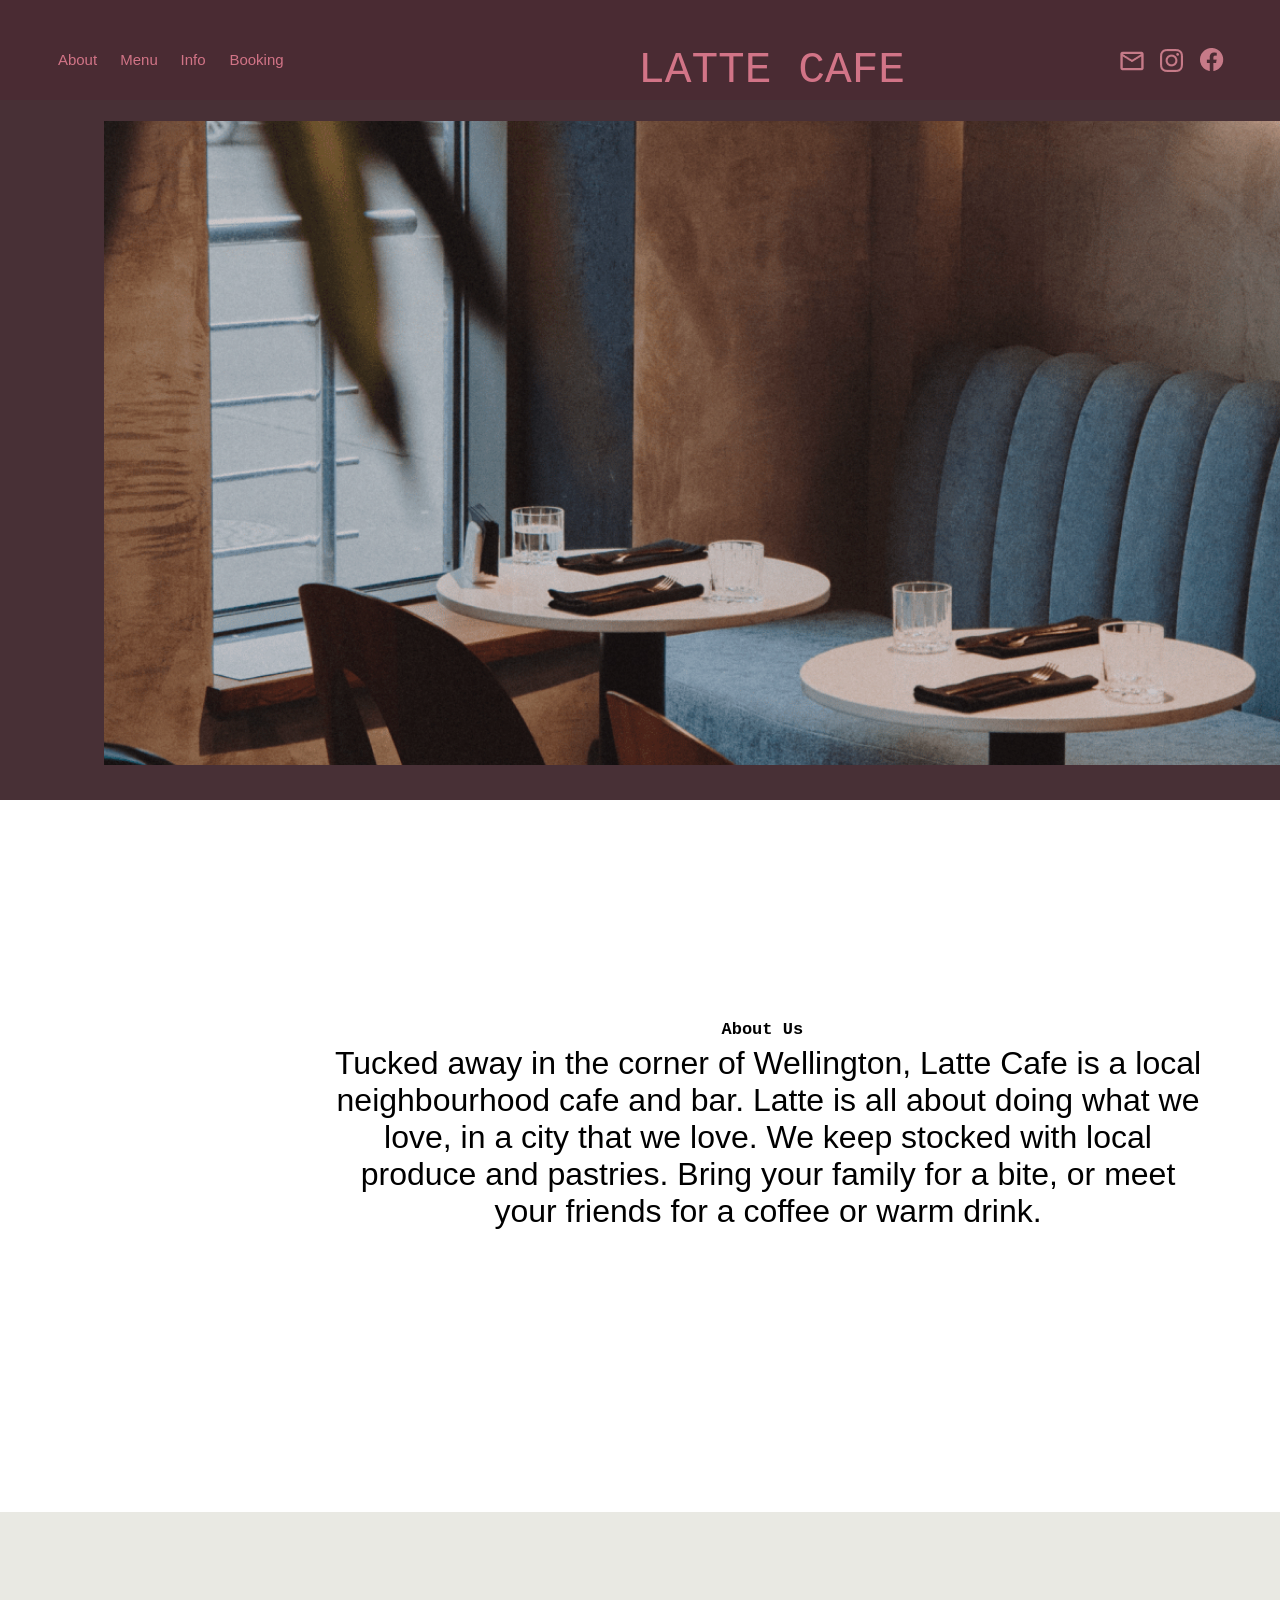
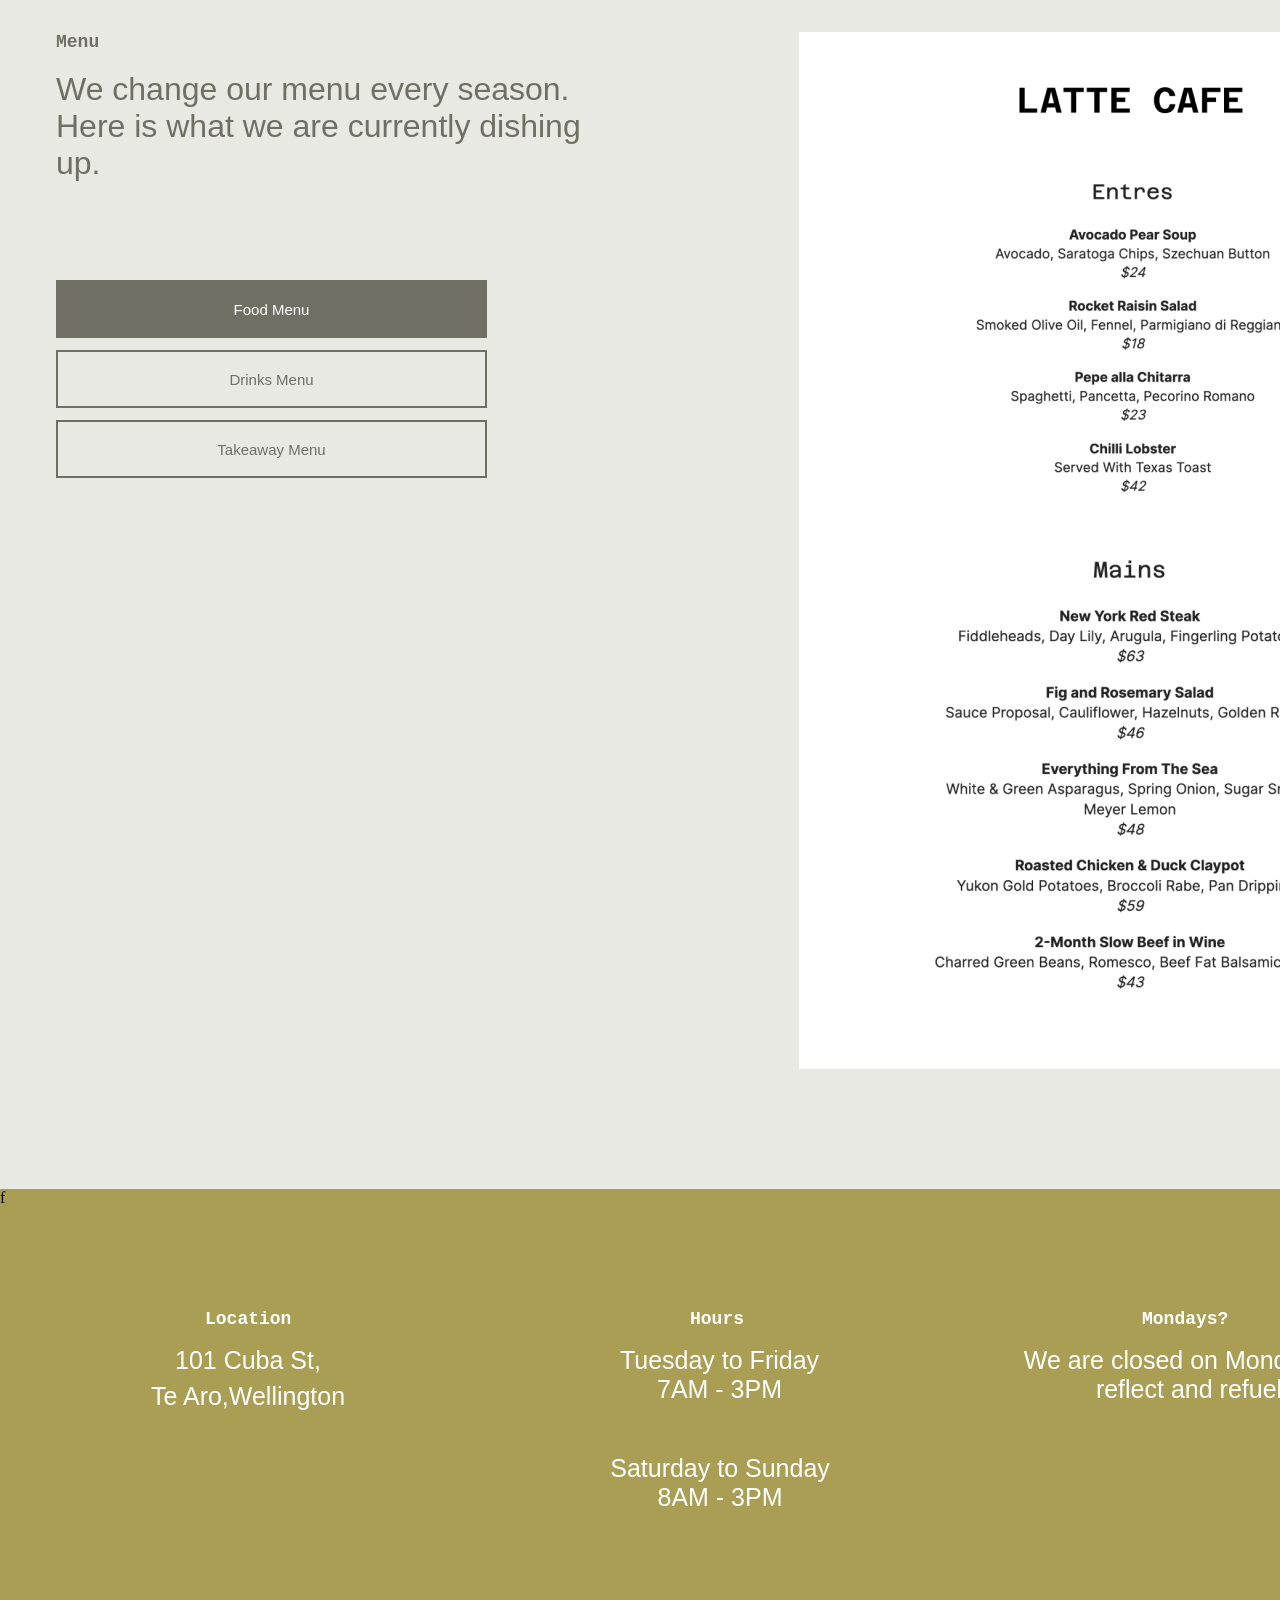
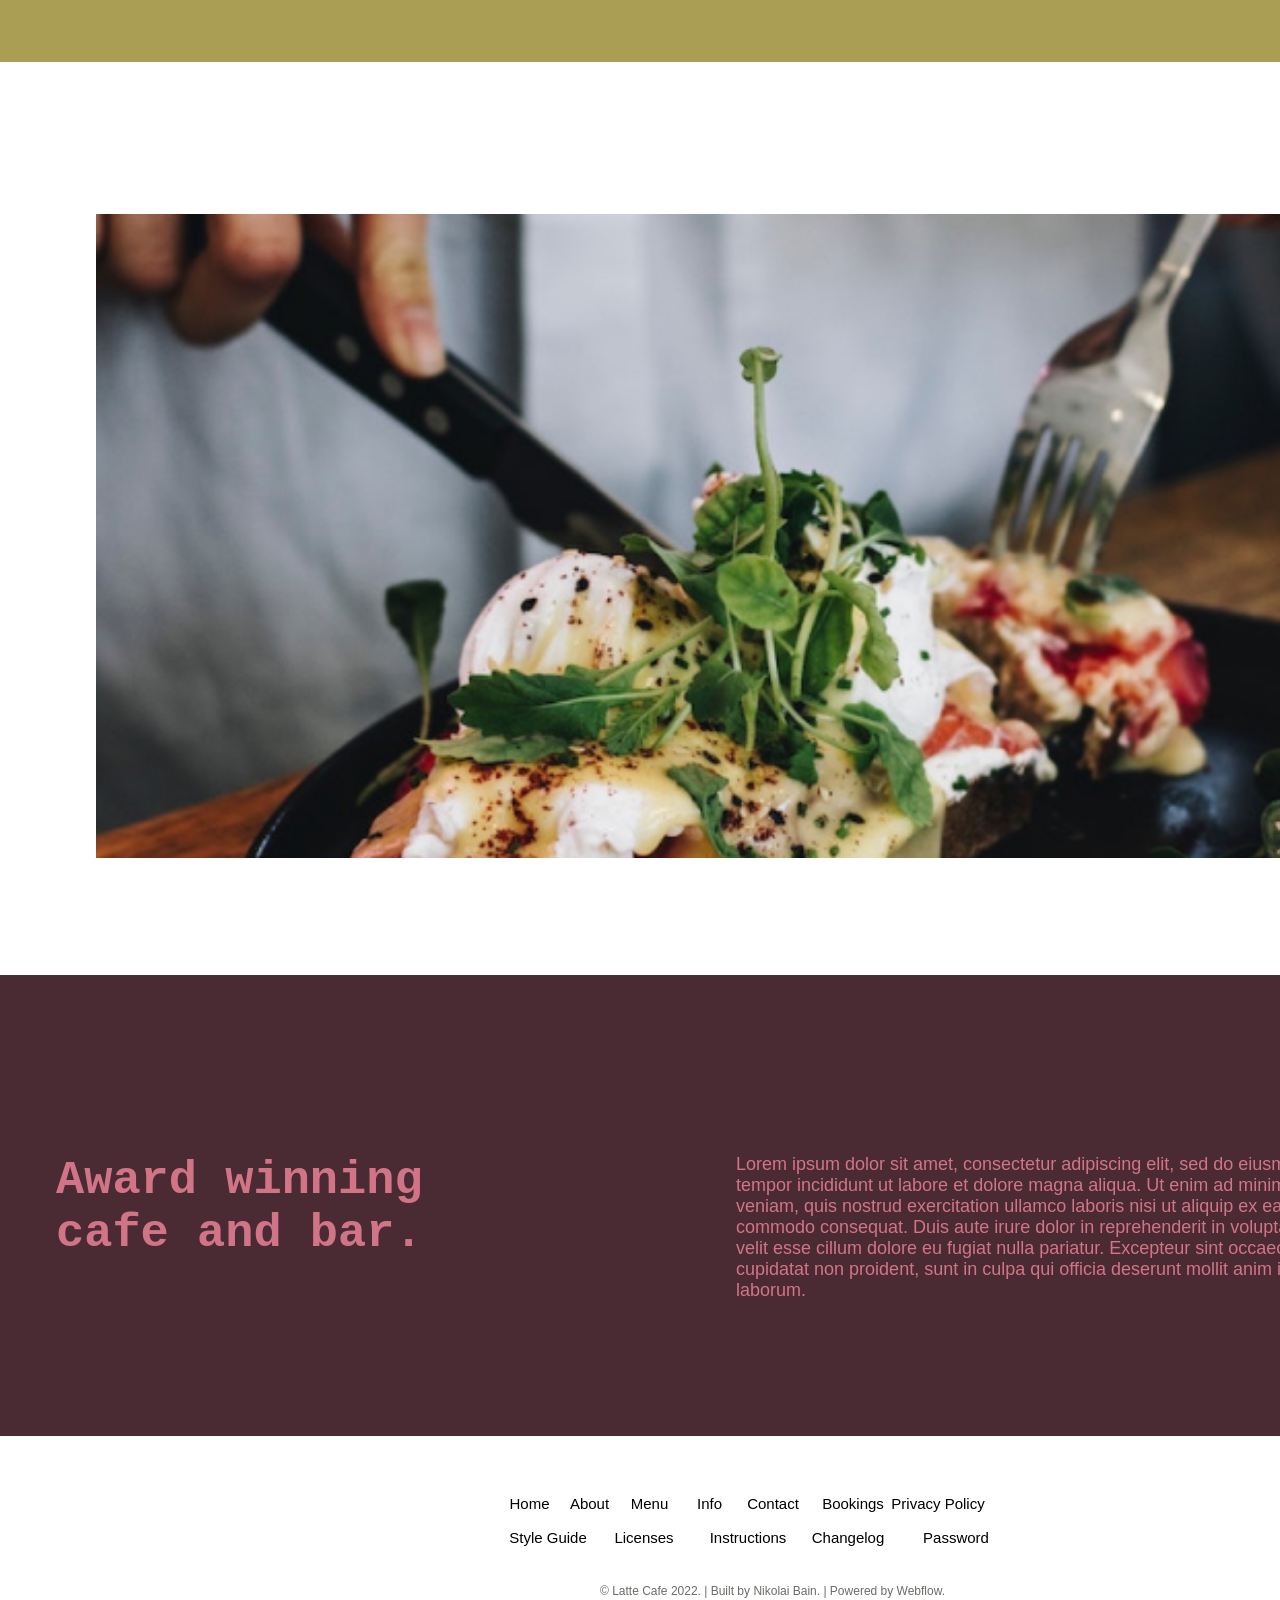
<file: index.html>
<!DOCTYPE html>
<html lang="en">
<head>
    <meta charset="UTF-8">
    <meta http-equiv="X-UA-Compatible" content="IE=edge">
    <meta name="viewport" content="width=device-width, initial-scale=1.0">
    <link href="project3.css" rel="stylesheet" type="text/css">
    <title>LATTE CAFE</title>
</head>

    <div class="bg-head">
        <p class="header-content">LATTE CAFE</p>
        <input class="About" type="button" value="About" >
        <input class="Menu" type="button" value="Menu" >
        <input class="Info" type="button" value="Info">
        <input class="Booking" type="button" value="Booking">
         <button class="social-btn1" ><img src="img\Vector-1.png"></button>
         <button class="social-btn2" ><img src="img\IME.png"></button>
         <button class="social-btn3" ><img src="img\Vector.png"></button>
    </div>
    <div class="bg-body">
        <img src="img\IMAGE.jpg" class="bg-img">
    </div>
    <h6 class="bg2-h6">About Us</h6>
    <div class="bg2">
        
        <p class="bg2-p">Tucked away in the corner of Wellington, Latte Cafe is a local neighbourhood cafe and bar. Latte is all about doing what we love, in a city that we love. We keep stocked with local produce and pastries. Bring your family for a bite, or meet your friends for a coffee or warm drink.</p>
    </div>
<div class="bg-body2">
      <h6 class="men">Menu</h6>
      <img class="Men1" src="img\IMAGE-1.jpg">
      <p class="mn-content">We change our menu every season. Here is what we are currently dishing up.</p>
      <input class="Food-Menu" type="button" value="Food Menu">
      <input class="Drinks-Menu" type="button" value="Drinks Menu">
      <input class="Takeaway-Menu" type="button" value="Takeaway Menu">
</div>
<div class="bg-body3">f
    <h6 class="body1" >Location</h6>
    <h6 class="body2">Hours</h6>
    <h6 class="body3">Mondays?</h6>
    <p class="bf1">101 Cuba St,</p>
    <p class="bff"> Te Aro,Wellington</p>
    <p class="bf2">Tuesday to Friday 7AM - 3PM</p>
    <p class="bf3">Saturday to Sunday 8AM - 3PM</p>
    <p class="bf4">We are closed on Mondays to reflect and refuel</p>
</div>
<div class="foot1">
    <img src="img\IMAGE-4.jpg" class="fooo1">
</div>
<div class="foot2">
    <h1>Award winning cafe and bar.</h1>
    <span class="footer2">
        <!-- /.footer2 -->
        <p> Lorem ipsum dolor sit amet, consectetur adipiscing elit, sed do eiusmod tempor incididunt ut labore et dolore magna aliqua. Ut enim ad minim veniam, quis nostrud exercitation ullamco laboris nisi ut aliquip ex ea commodo consequat. Duis aute irure dolor in reprehenderit in voluptate velit esse cillum dolore eu fugiat nulla pariatur. Excepteur sint occaecat cupidatat non proident, sunt in culpa qui officia deserunt mollit anim id est laborum.</p>
    </span>
</div>
<div class="foot3">
<!-- /.foot3 -->
    <input class="button1" type="button" value="Contact">
    <input class="button2" type="button" value="Bookings">
    <input class="button3" type="button" value="Privacy Policy">
    <input class="button4" type="button" value="Licenses">
    <input class="button5" type="button" value="Home">
    <input class="button6" type="button" value="About">
    <input class="button7" type="button" value="Menu">
    <input class="button8" type="button" value="Info">
    <input class="button9" type="button" value="Style Guide">
    <input class="button10" type="button" value="Instructions">
    <input class="button11" type="button" value="Changelog">
    <input class="button12" type="button" value="Password">
    <p class="foood">© Latte Cafe 2022. | Built by Nikolai Bain. | Powered by Webflow.</p>
</div>





</body>
</html>
</file>
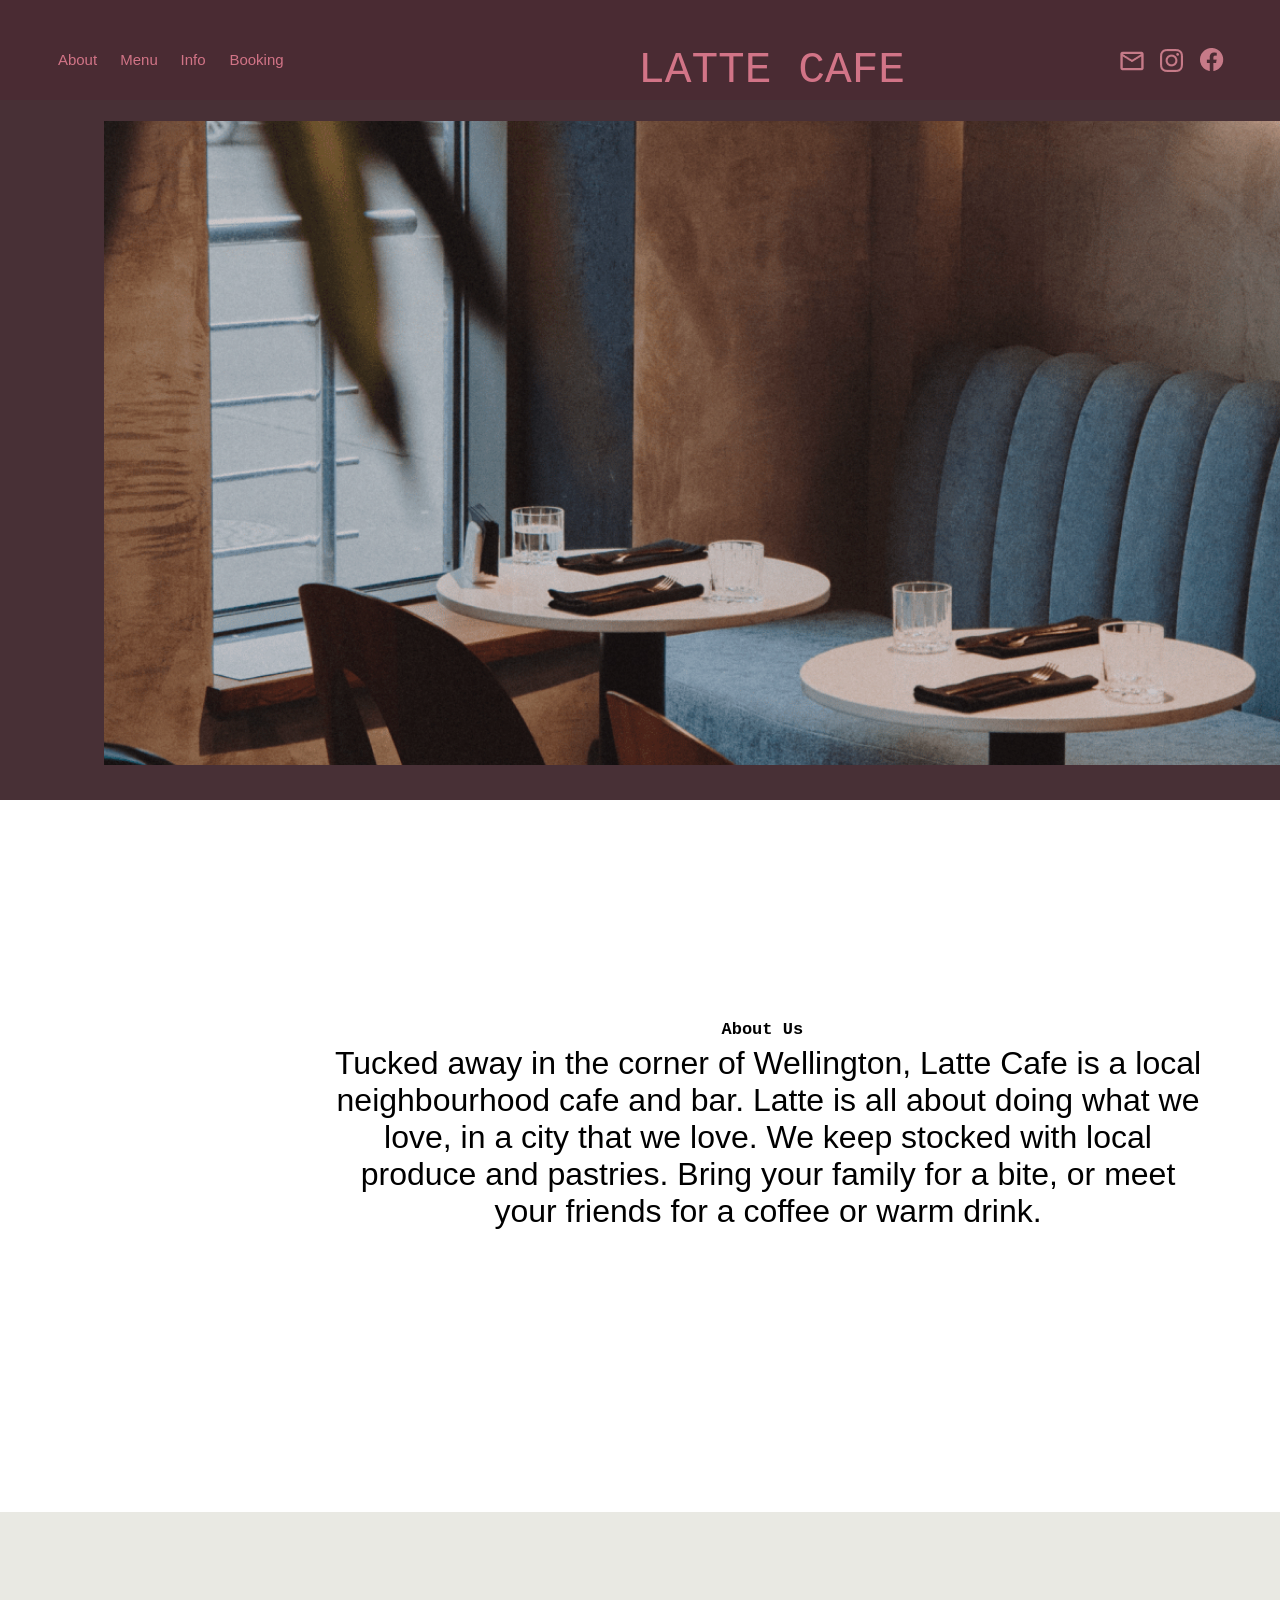
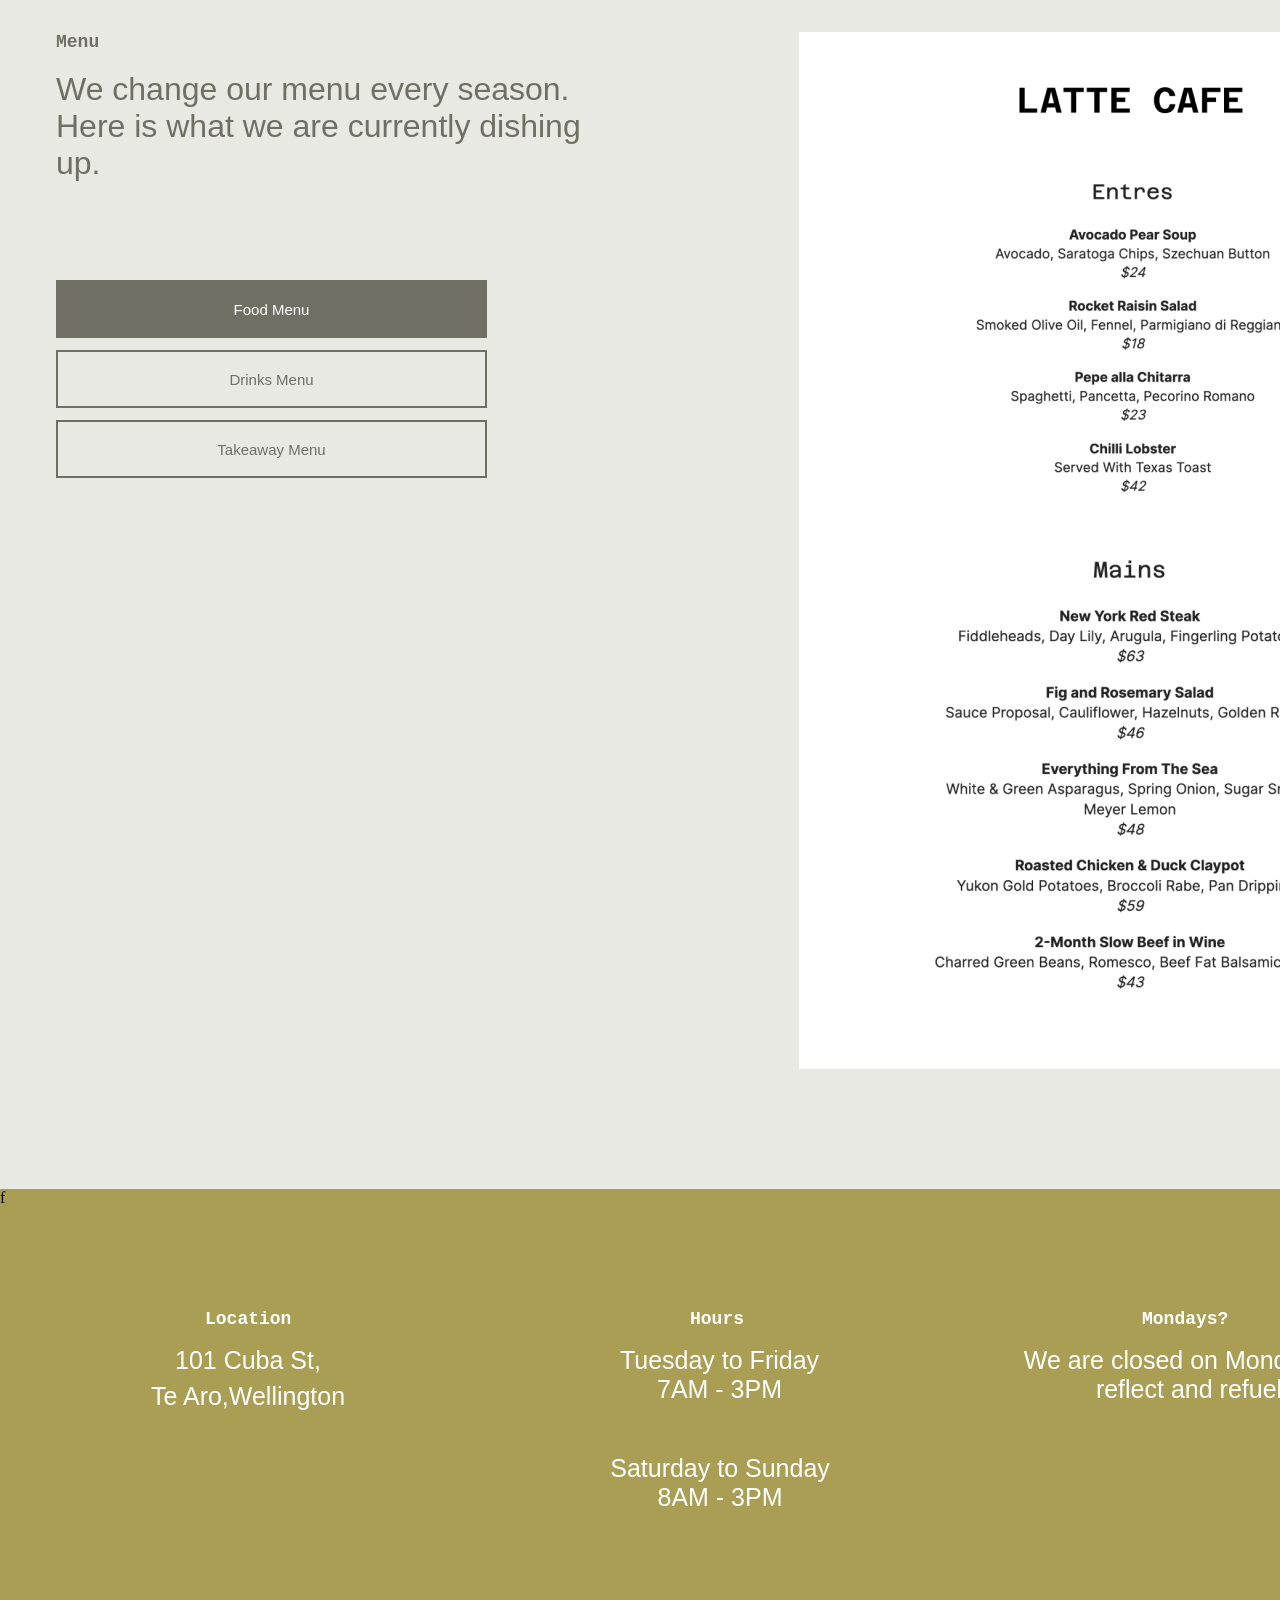
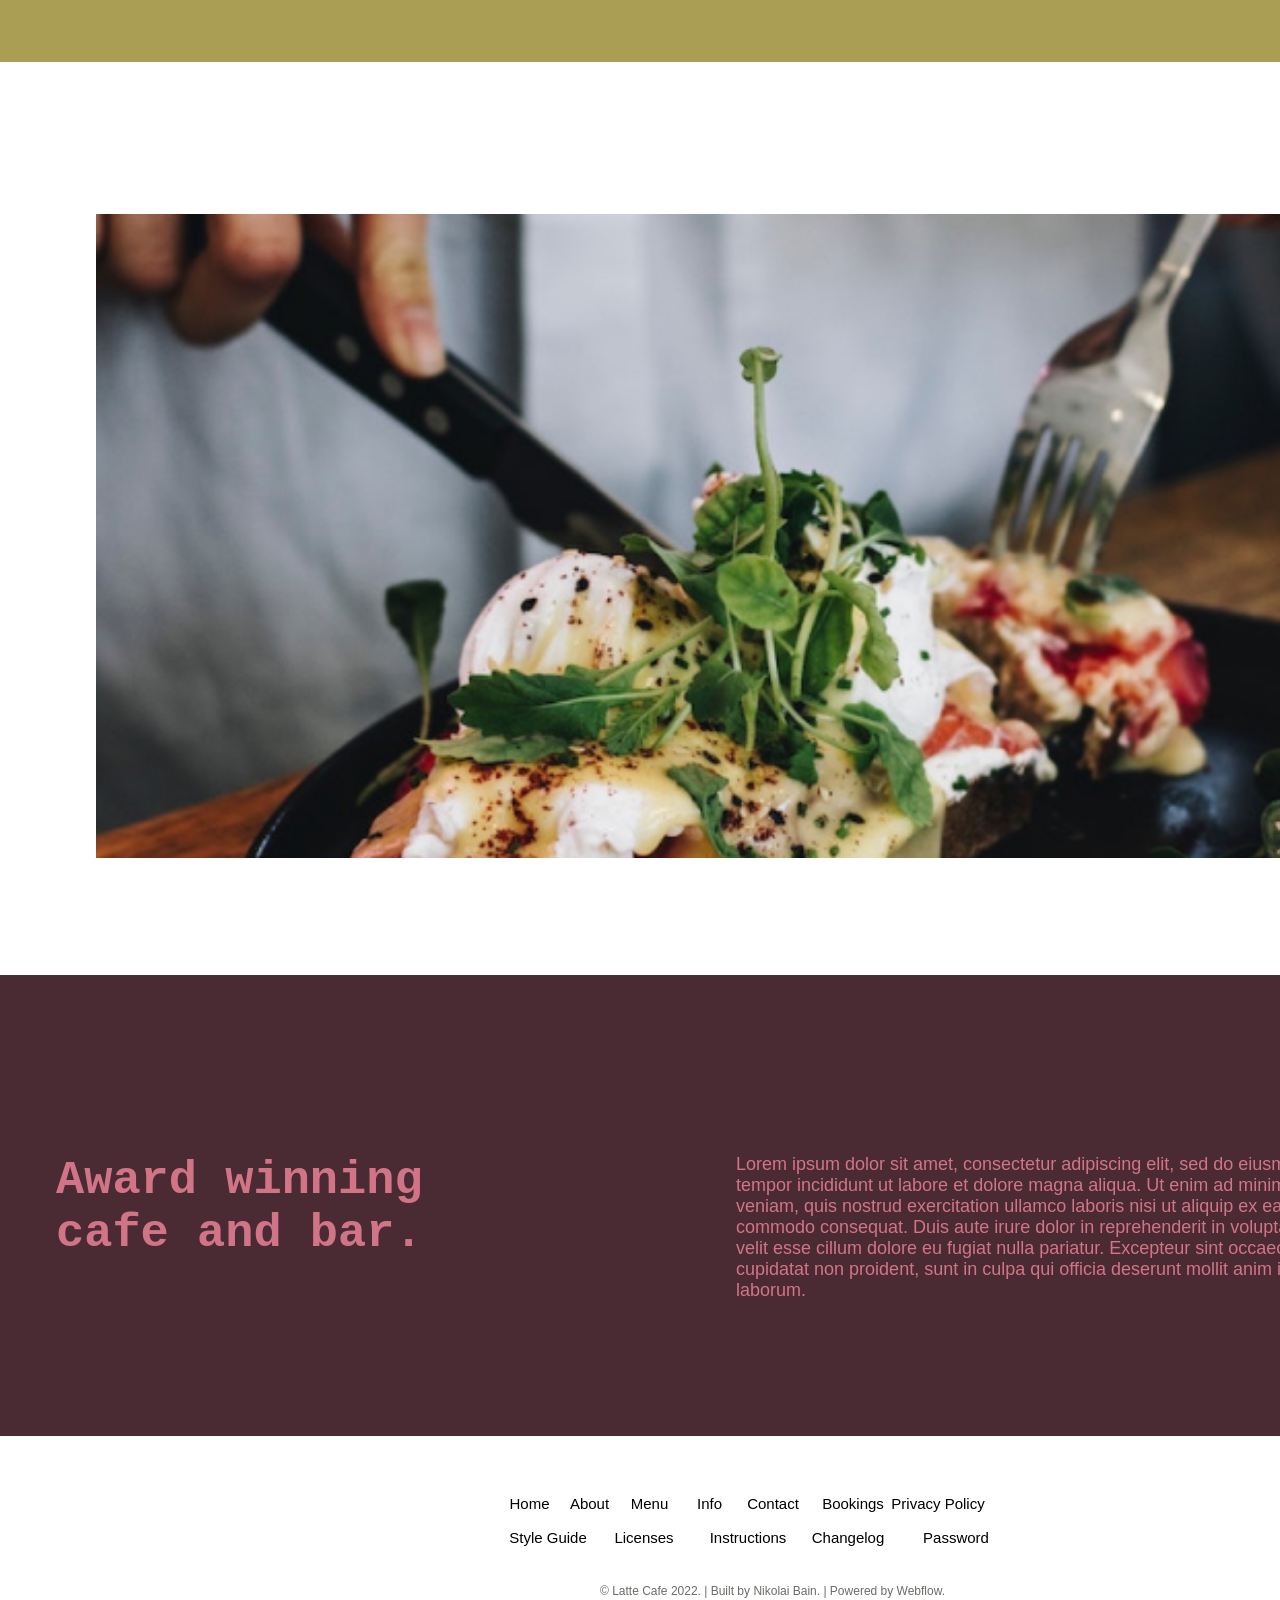
<file: project3.html>
<!DOCTYPE html>
<html lang="en">
<head>
    <meta charset="UTF-8">
    <meta http-equiv="X-UA-Compatible" content="IE=edge">
    <meta name="viewport" content="width=device-width, initial-scale=1.0">
    <link href="project3.css" rel="stylesheet" type="text/css">
    <title>LATTE CAFE</title>
</head>

    <div class="bg-head">
        <p class="header-content">LATTE CAFE</p>
        <input class="About" type="button" value="About" >
        <input class="Menu" type="button" value="Menu" >
        <input class="Info" type="button" value="Info">
        <input class="Booking" type="button" value="Booking">
         <button class="social-btn1" ><img src="img\Vector-1.png"></button>
         <button class="social-btn2" ><img src="img\IME.png"></button>
         <button class="social-btn3" ><img src="img\Vector.png"></button>
    </div>
    <div class="bg-body">
        <img src="img\IMAGE.jpg" class="bg-img">
    </div>
    <h6 class="bg2-h6">About Us</h6>
    <div class="bg2">
        
        <p class="bg2-p">Tucked away in the corner of Wellington, Latte Cafe is a local neighbourhood cafe and bar. Latte is all about doing what we love, in a city that we love. We keep stocked with local produce and pastries. Bring your family for a bite, or meet your friends for a coffee or warm drink.</p>
    </div>
<div class="bg-body2">
      <h6 class="men">Menu</h6>
      <img class="Men1" src="img\IMAGE-1.jpg">
      <p class="mn-content">We change our menu every season. Here is what we are currently dishing up.</p>
      <input class="Food-Menu" type="button" value="Food Menu">
      <input class="Drinks-Menu" type="button" value="Drinks Menu">
      <input class="Takeaway-Menu" type="button" value="Takeaway Menu">
</div>
<div class="bg-body3">f
    <h6 class="body1" >Location</h6>
    <h6 class="body2">Hours</h6>
    <h6 class="body3">Mondays?</h6>
    <p class="bf1">101 Cuba St,</p>
    <p class="bff"> Te Aro,Wellington</p>
    <p class="bf2">Tuesday to Friday 7AM - 3PM</p>
    <p class="bf3">Saturday to Sunday 8AM - 3PM</p>
    <p class="bf4">We are closed on Mondays to reflect and refuel</p>
</div>
<div class="foot1">
    <img src="img\IMAGE-4.jpg" class="fooo1">
</div>
<div class="foot2">
    <h1>Award winning cafe and bar.</h1>
    <span class="footer2">
        <!-- /.footer2 -->
        <p> Lorem ipsum dolor sit amet, consectetur adipiscing elit, sed do eiusmod tempor incididunt ut labore et dolore magna aliqua. Ut enim ad minim veniam, quis nostrud exercitation ullamco laboris nisi ut aliquip ex ea commodo consequat. Duis aute irure dolor in reprehenderit in voluptate velit esse cillum dolore eu fugiat nulla pariatur. Excepteur sint occaecat cupidatat non proident, sunt in culpa qui officia deserunt mollit anim id est laborum.</p>
    </span>
</div>
<div class="foot3">
<!-- /.foot3 -->
    <input class="button1" type="button" value="Contact">
    <input class="button2" type="button" value="Bookings">
    <input class="button3" type="button" value="Privacy Policy">
    <input class="button4" type="button" value="Licenses">
    <input class="button5" type="button" value="Home">
    <input class="button6" type="button" value="About">
    <input class="button7" type="button" value="Menu">
    <input class="button8" type="button" value="Info">
    <input class="button9" type="button" value="Style Guide">
    <input class="button10" type="button" value="Instructions">
    <input class="button11" type="button" value="Changelog">
    <input class="button12" type="button" value="Password">
    <p class="foood">© Latte Cafe 2022. | Built by Nikolai Bain. | Powered by Webflow.</p>
</div>





</body>
</html>
</file>
<file: project3.css>
* {
    margin: 0;
    padding: 0;
    border: 0;
}
@import url('https://fonts.googleapis.com/css2? family= Inter & display=swap');
@import url('https://fonts.googleapis.com/css2? family= Azeret+Mono & display=swap');
.bg-head {
    background:#4A2B33;
    position:fixed;
    height: 100px;
    width: 1536px;
    z-index: 1000;
}
.header-content {
    font-family:'Azeret Mono', monospace;
    font-size: 44.5px;
    position: fixed;
    left:638px;
    top: 44.64px;
    color: #D27487;
}

.About {
    border: none;
    background: none;
color: #D27487;
font-family: 'Inter', sans-serif;
font-size: 15px;
height: 24px;
width: 43px;
position:fixed;
top: 47px;
left:56px;
}


.Menu {
    border: none;
    background: none;
    color: #D27487;
    font-family: 'Inter', sans-serif;
    font-size: 15px;
    height: 24px;
    width: 40px;
    position: fixed;
top: 47px;
left:119px;
}

.Info {
    border: none;
    background: none;
    color: #D27487;
    font-family: 'Inter', sans-serif;
    font-size: 15px;
    height: 24px;
    width: 28px;
    position: fixed;
top: 47px;
left:179px;

}

.Booking {
    border: none;
    background: none;
    color: #D27487;
    font-family: 'Inter', sans-serif;
    font-size: 15px;
    height: 24px;
    width:59px;
    position: fixed;
top: 47px;
left: 227px;
}

.About:active {
    opacity: 40%;
    transition: 0.2s;
}
.Menu:active {
    opacity: 40%;
    transition: 0.2s;
}
.Info:active{
    opacity: 40%;
    transition: 0.2s;
}
.Booking:active {
    opacity: 40%;
    transition: 0.2s;
}
.social-btn1 {
    background-color: #4A2B33;
    position: fixed;
   right: 136.4px;
   top:50.72px;
   
}
.social-btn2 {
    background-color: #4A2B33;
   position: fixed;
   right: 96.81px;
   top:49px;
}
.social-btn3 {
    background-color: #4A2B33;
    right:56.01px;
    position: fixed;
    top: 48px;
}

.social-btn1:active {
    opacity: 40%;
    transition: 0.2s;
}
.social-btn2:active {
    opacity: 40%;
    transition: 0.2s;
}
.social-btn3:active {
    opacity: 40%;
    transition: 0.2s;
}

.bg-body {
    background-color:#483036;
    width: 1519px;
    height: 800px;
    
}
.bg-img {
    position: absolute;
    left: 104px;
    top: 121px;
    width: 1328px;
    height:644px;
    background-repeat: no-repeat;
    opacity: 80%;
}
.bg2-h6 {
    position: absolute;
    top: 1020px;
    left:721.5px;
    width:93px;
    height:22px;
    font-size: 17px;
    font-family: 'Azeret Mono', monospace;
}
.bg2-p {
    position: absolute;
    font-family:'Inter', sans-serif;
    font-size: 32px;
    font-style:normal;
    text-align: center;
    width: 869px;
    height: 224px;
    top: 1045px;
    left: 333.5px;
}
.bg-body2 {
    background-color:#E9E9E3;
    position: absolute;
    top: 1512px;
    width: 1519px;
    height: 1277px;
}
.Men1 {
    position: absolute;
    width: 664px;
    height: 1037px;
    top: 120px;
    right: 56px;
}
.men {
    position: absolute;
    font-family:'Azeret Mono', monospace ;
    font-size: 18px;
    color:#6F6F64;
    top: 120px;
    left: 56px;
    width: 50px;
    height: 22px;
}
.mn-content {
    position: absolute;
    font-family:'Inter', sans-serif;
    font-size: 32px;
    color: #6F6F64;
    text-align: left;
    width: 558px;
    height: 138px;
    top: 159px;
    left: 56px;
}
.Food-Menu {
    position: absolute;
    width: 431px;
    height: 58px;
    background: #6F6F64;
    border: #6F6F64;
    font-family:'Inter', sans-serif;
    font-size: 15px;
    color:#ffffff;
    top: 368px;
    left: 56px;
    

}
.Food-Menu:active {
    opacity: 40%;
    transition: 0.2s;
}
.Drinks-Menu {
    position: absolute;
    width: 431px;
    height: 58px;
    background:none;
    border: #6F6F64 solid 2px;
    font-family:'Inter', sans-serif;
    font-size: 15px;
    color:#6F6F64;
    top: 438px;
    left: 56px;
}
.Drinks-Menu:active {
    opacity: 40%;
    transition: 0.2s;
}
.Takeaway-Menu {
    position: absolute;
    width: 431px;
    height: 58px;
    background:none;
    border: #6F6F64 solid 2px;
    font-family:'Inter', sans-serif;
    font-size: 15px;
    color:#6F6F64;
    top: 508px;
    left: 56px;
}
.Takeaway-Menu:active {
    opacity: 40%;
    transition: 0.2s;
}
.bg-body3 {
    background: #AA9E54;
    position: absolute;
    height: 473px;
    width: 1519px;
    top: 2789px;

}
.body1{
    position: absolute;
    font-family: 'Azeret Mono', monospace;
    font-size:18px;
    color: #ffffff;
    width: 92px;
    height: 22px;
    left: 205px;
    top: 120px;
}
.body2{
    position: absolute;
    font-family: 'Azeret Mono', monospace;
    font-size:18px;
    color: #ffffff;
    width: 59px;
    height: 22px;
    left: 690px;
    top: 120px;
}
.body3{
    position: absolute;
    font-family: 'Azeret Mono', monospace;
    font-size:18px;
    color: #ffffff;
    width: 94px;
    height: 22px;
    left: 1142px;
    top: 120px;
}
.bf1 {
    position: absolute;
    font-family:'Inter', sans-serif;
    font-size: 25px;
    color: #ffffff;
    width: 220px;
    height: 37px;
    top: 157px;
    left: 175px;
}
.bff {
    position: absolute;
    font-family:'Inter', sans-serif;
    font-size: 25px;
    color: #ffffff;
    width: 220px;
    height: 37px;
    top: 193px;
    left: 151px;
}
.bf2 {
    position: absolute;
    font-family:'Inter', sans-serif;
    font-size: 25px;
    color: #ffffff;
    width: 211px;
    height: 37px;
    top: 157px;
    left: 614px;
    text-align: center;
}
.bf3 {
    position: absolute;
    font-family:'Inter', sans-serif;
    font-size: 25px;
    color: #ffffff;
    width: 234px;
    height: 37px;
    top: 265px;
    left: 603px;
    text-align: center;
}
.bf4 {
    position: absolute;
    font-family:'Inter', sans-serif;
    font-size: 25px;
    color: #ffffff;
    width: 352px;
    height: 73px;
    top: 157px;
    left: 1013px;
    text-align: center;
}
.foot1 {
    position: absolute;
    height: 912px;
    width: 1519px;
}
.fooo1 {
position: absolute;
width: 1328px;
height:644px;
top: 2614px;
left: 95.5px;

}
.foot2 {
    background-color: #4A2B33;
    position: absolute;
    background-size: 1519px 461px;
    top:4175px;
    width: 1519px;
    height: 461px;
   
}



h1 {
    position: absolute;
    font-family: 'Azeret Mono', monospace;
    font-size: 47px;
    width: 413px;
    height: 125px;
    color: #D27487;
    top:179px;
    left: 56px;
}
.footer2 {
    font-family:'Inter', sans-serif;
    font-size: 18px;
    color:#D27487;
    width: 595px;
    height: 189px;
    text-align:left;
    top: 179px;
    left: 736px;
    position: absolute;

}

.foot3 {
    position: absolute;
    top: 4636px;
    height: 127px;
    
}
.button5 {
    background: none;
    border: none;
    color: #000000;
    font-family:'Inter', sans-serif ;
    font-size: 15px;
    display: inline-block;
    position: absolute;
    top: 56px;
    left: 508px;
    width: 43px;
    height: 23px;

}

.button6 {
    background: none;
    border: none;
    color: #000000;
    font-family:'Inter', sans-serif ;
    font-size: 15px;
    display: inline-block;
    position: absolute;
    top: 56px;
    left: 568px;
    width: 43px;
    height: 23px;

}
.button7 {
    background: none;
    border: none;
    color: #000000;
    font-family:'Inter', sans-serif ;
    font-size: 15px;
    display: inline-block;
    position: absolute;
    top: 56px;
    left: 628px;
    width: 43px;
    height: 23px;

}
.button8 {
    background: none;
    border: none;
    color: #000000;
    font-family:'Inter', sans-serif ;
    font-size: 15px;
    display: inline-block;
    position: absolute;
    top: 56px;
    left: 688px;
    width: 43px;
    height: 23px;
}

    .button1 {
        background: none;
        border: none;
        color: #000000;
        font-family:'Inter', sans-serif ;
        font-size: 15px;
        display: inline-block;
        position: absolute;
        top: 56px;
        left: 738px;
        width: 70px;
        height: 23px;
    
    
}
.button2 {
    background: none;
    border: none;
    color: #000000;
    font-family:'Inter', sans-serif ;
    font-size: 15px;
    display: inline-block;
    position: absolute;
    top: 56px;
    left: 818px;
    width: 70px;
    height: 23px;

}
.button3 {
    background: none;
    border: none;
    color: #000000;
    font-family:'Inter', sans-serif ;
    font-size: 15px;
    display: inline-block;
    position: absolute;
    top: 56px;
    left: 888px;
    width: 100px;
    height: 23px;

}.button9{
    background: none;
    border: none;
    color: #000000;
    font-family:'Inter', sans-serif ;
    font-size: 15px;
    display: inline-block;
    position: absolute;
    top: 90px;
    left: 498px;
    width: 100px;
    height: 23px;

}
.button4 {
    background: none;
    border: none;
    color: #000000;
    font-family:'Inter', sans-serif ;
    font-size: 15px;
    display: inline-block;
    position: absolute;
    top: 90px;
    left: 594px;
    width: 100px;
    height: 23px;

}
.button10 {
    background: none;
    border: none;
    color: #000000;
    font-family:'Inter', sans-serif ;
    font-size: 15px;
    display: inline-block;
    position: absolute;
    top: 90px;
    left: 698px;
    width: 100px;
    height: 23px;

}
.button11 {
    background: none;
    border: none;
    color: #000000;
    font-family:'Inter', sans-serif ;
    font-size: 15px;
    display: inline-block;
    position: absolute;
    top: 90px;
    left: 798px;
    width: 100px;
    height: 23px;

}
.button12{
    background: none;
    border: none;
    color: #000000;
    font-family:'Inter', sans-serif ;
    font-size: 15px;
    display: inline-block;
    position: absolute;
    top: 90px;
    left: 906px;
    width: 100px;
    height: 23px;

}
.button1:active{
    color: gray;
}
.button2:active{
    color: gray;
}
.button3:active{
    color: gray;
}
.button4:active{
    color: gray;
}
.button5:active{
    color: gray;
}
.button6:active{
    color: gray;
}
.button7:active{
    color: gray;
}
.button8:active{
    color: gray;
}
.button9:active{
    color: gray;
}
.button10:active{
    color: gray;
}
.button11:active{
    color: gray;
}
.button12:active{
    color: gray;
}

 .foood {
    position: absolute;
    font-family: 'Inter', sans-serif;
    font-size: 12px;
    color: #6D6B67;
    top:148px;
    left: 600px;
    width: 400px;
    padding-bottom: 100px;
}
</file>
